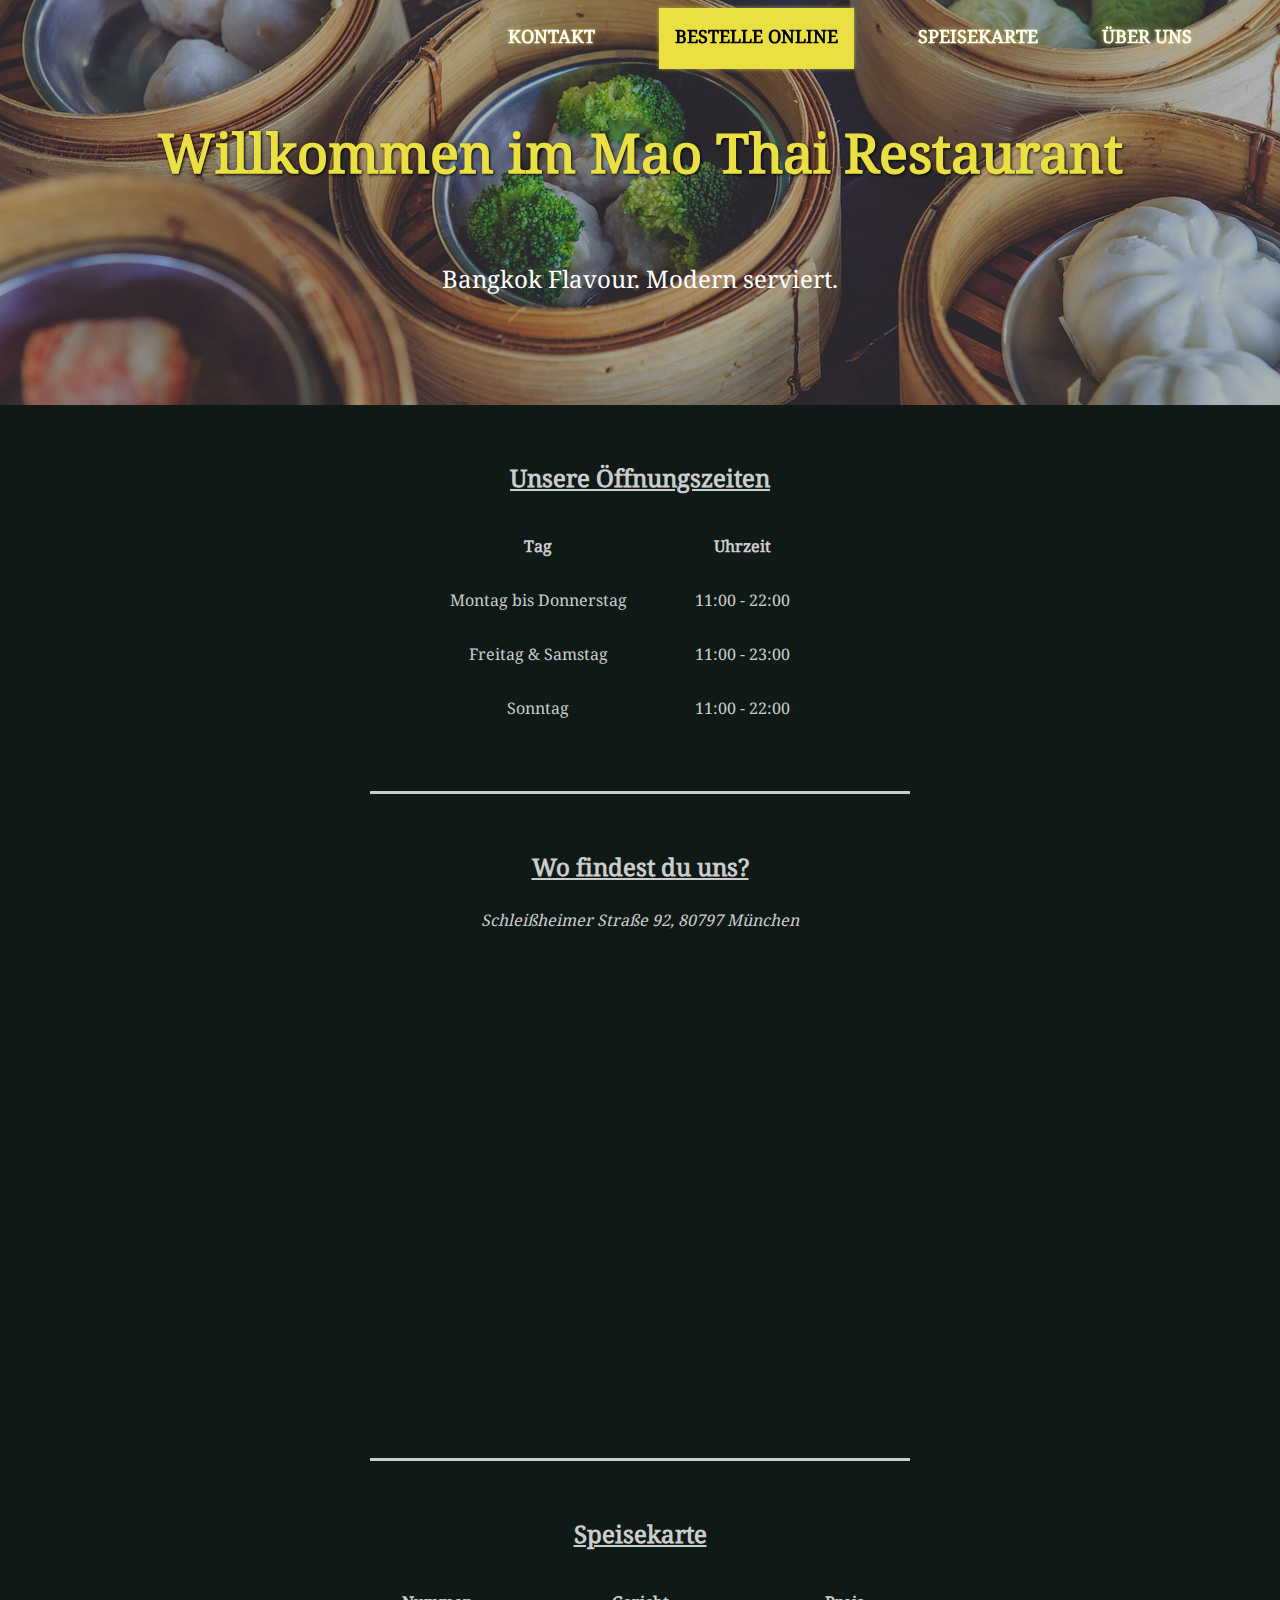
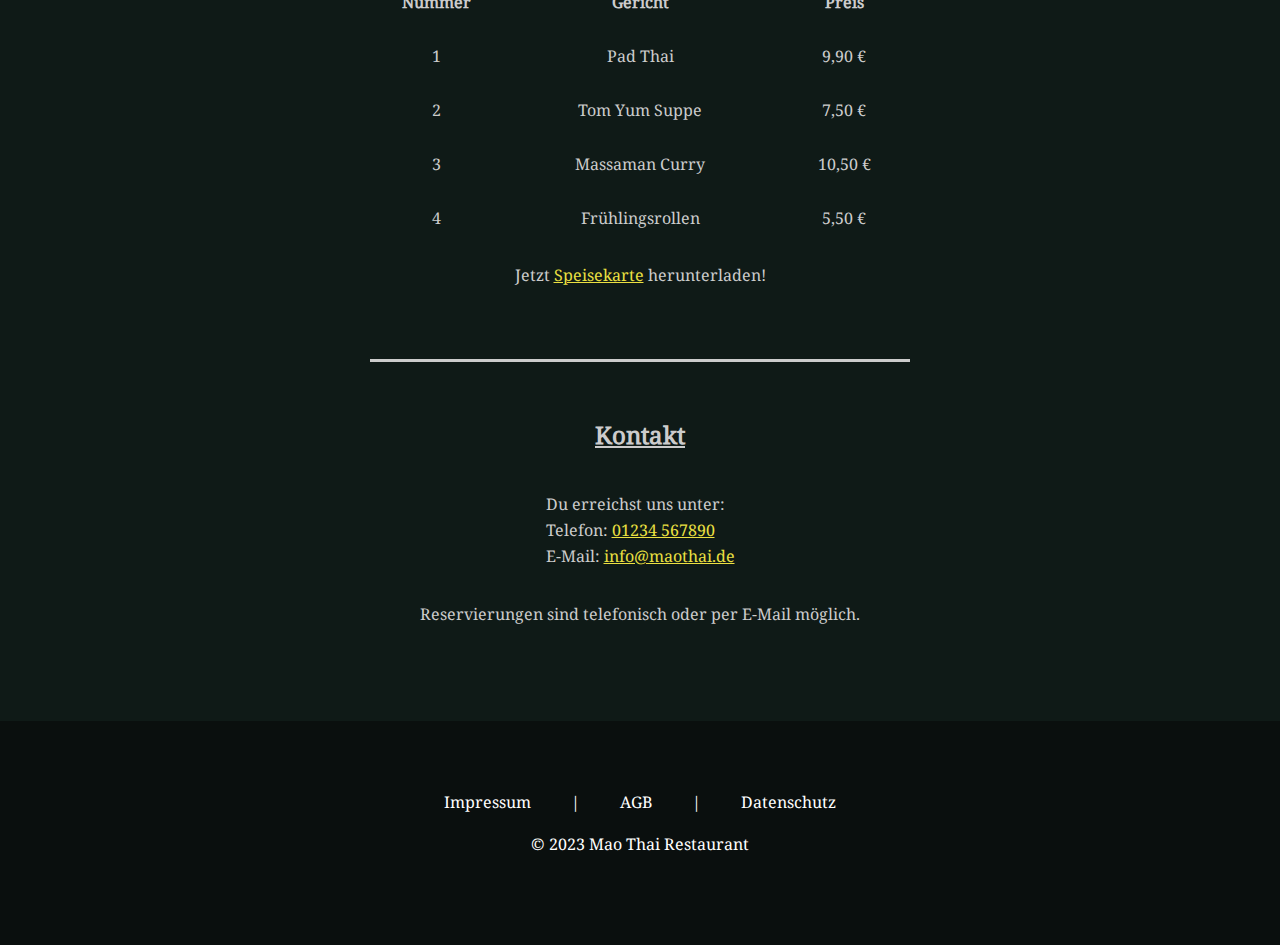
<file: index.html>
<!DOCTYPE html>
<html lang="en">

<head>
    <meta charset="UTF-8">
    <meta name="viewport" content="width=device-width, initial-scale=1.0">
    <title>Mao Thai</title>
    <link rel="stylesheet" href="style.css">
    <link rel="stylesheet" href="fonts/fonts.css">

</head>

<body>
    <header>
        <img class="atf_img" src="./assets/img/aot.jpg" alt="Bild eines Thai-Gerichts">

        <nav>
            <a href="#contact">KONTAKT</a>
            <a id="order_btn">BESTELLE ONLINE</a>
            <a href="#menu">SPEISEKARTE</a>
            <a href="#about">ÜBER UNS</a>
        </nav>

        <div class="header_headline">
            <h1>Willkommen im Mao Thai Restaurant</h1>
            <p>Bangkok Flavour. Modern serviert.</p>
        </div>


    </header>
    <main class="pd100">
        <section>
            <h2>Unsere Öffnungszeiten</h2>
            <table>
                <tr>
                    <th>Tag</th>
                    <th>Uhrzeit</th>
                </tr>
                <tr>
                    <td>Montag bis Donnerstag</td>
                    <td>11:00 - 22:00</td>
                </tr>

                <tr>
                    <td>Freitag & Samstag</td>
                    <td>11:00 - 23:00</td>
                </tr>
                <tr>
                    <td>Sonntag</td>
                    <td>11:00 - 22:00</td>
                </tr>
            </table>
        </section>
        <section>
            <h2>Wo findest du uns?</h2>
            <address>Schleißheimer Straße 92, 80797 München</address>
            <iframe
                src="https://www.google.com/maps/embed?pb=!1m18!1m12!1m3!1d2661.667798389423!2d11.5618303!3d48.155209400000004!2m3!1f0!2f0!3f0!3m2!1i1024!2i768!4f13.1!3m3!1m2!1s0x479e75e0b46975d1%3A0xe199f209a3a77f04!2sMao!5e0!3m2!1sen!2sde!4v1754947079253!5m2!1sen!2sde"
                class="googlemaps" style="border:0;" allowfullscreen="" loading="lazy"
                referrerpolicy="no-referrer-when-downgrade"></iframe>
        </section>
        <section>
            <h2 id="menu">Speisekarte</h2>
            <table>
                <tr>
                    <th>Nummer</th>
                    <th>Gericht</th>
                    <th>Preis</th>
                </tr>
                <tr>
                    <td>1</td>
                    <td>Pad Thai</td>
                    <td>9,90 €</td>
                </tr>
                <tr>
                    <td>2</td>
                    <td>Tom Yum Suppe</td>
                    <td>7,50 €</td>
                </tr>
                <tr>
                    <td>3</td>
                    <td>Massaman Curry</td>
                    <td>10,50 €</td>
                </tr>
                <tr>
                    <td>4</td>
                    <td>Frühlingsrollen</td>
                    <td>5,50 €</td>
                </tr>
            </table>
            <p>Jetzt <a class="contact_element" href="./assets/downloads/menu.pdf" target="_blank">Speisekarte</a> herunterladen!</p>
        </section>
        <section class="contact_section">
            <h2 id="contact">Kontakt</h2>
            <p>Du erreichst uns unter: <br>
                Telefon: <a class="contact_element" href="tel:01234567890">01234 567890</a> <br>
                E-Mail: <a class="contact_element" href="mailto:info@maothai.de">info@maothai.de</a></p>
            <p>Reservierungen sind telefonisch oder per E-Mail möglich.</p>
        </section>
    </main>
    <footer>
        <nav>
            <a href="impressum.html">Impressum</a> |
            <a href="agb.html">AGB</a> |
            <a href="datenschutz.html">Datenschutz</a>
        </nav>
        <p>&copy; 2023 Mao Thai Restaurant</p>
    </footer>
</body>

</html>
</file>
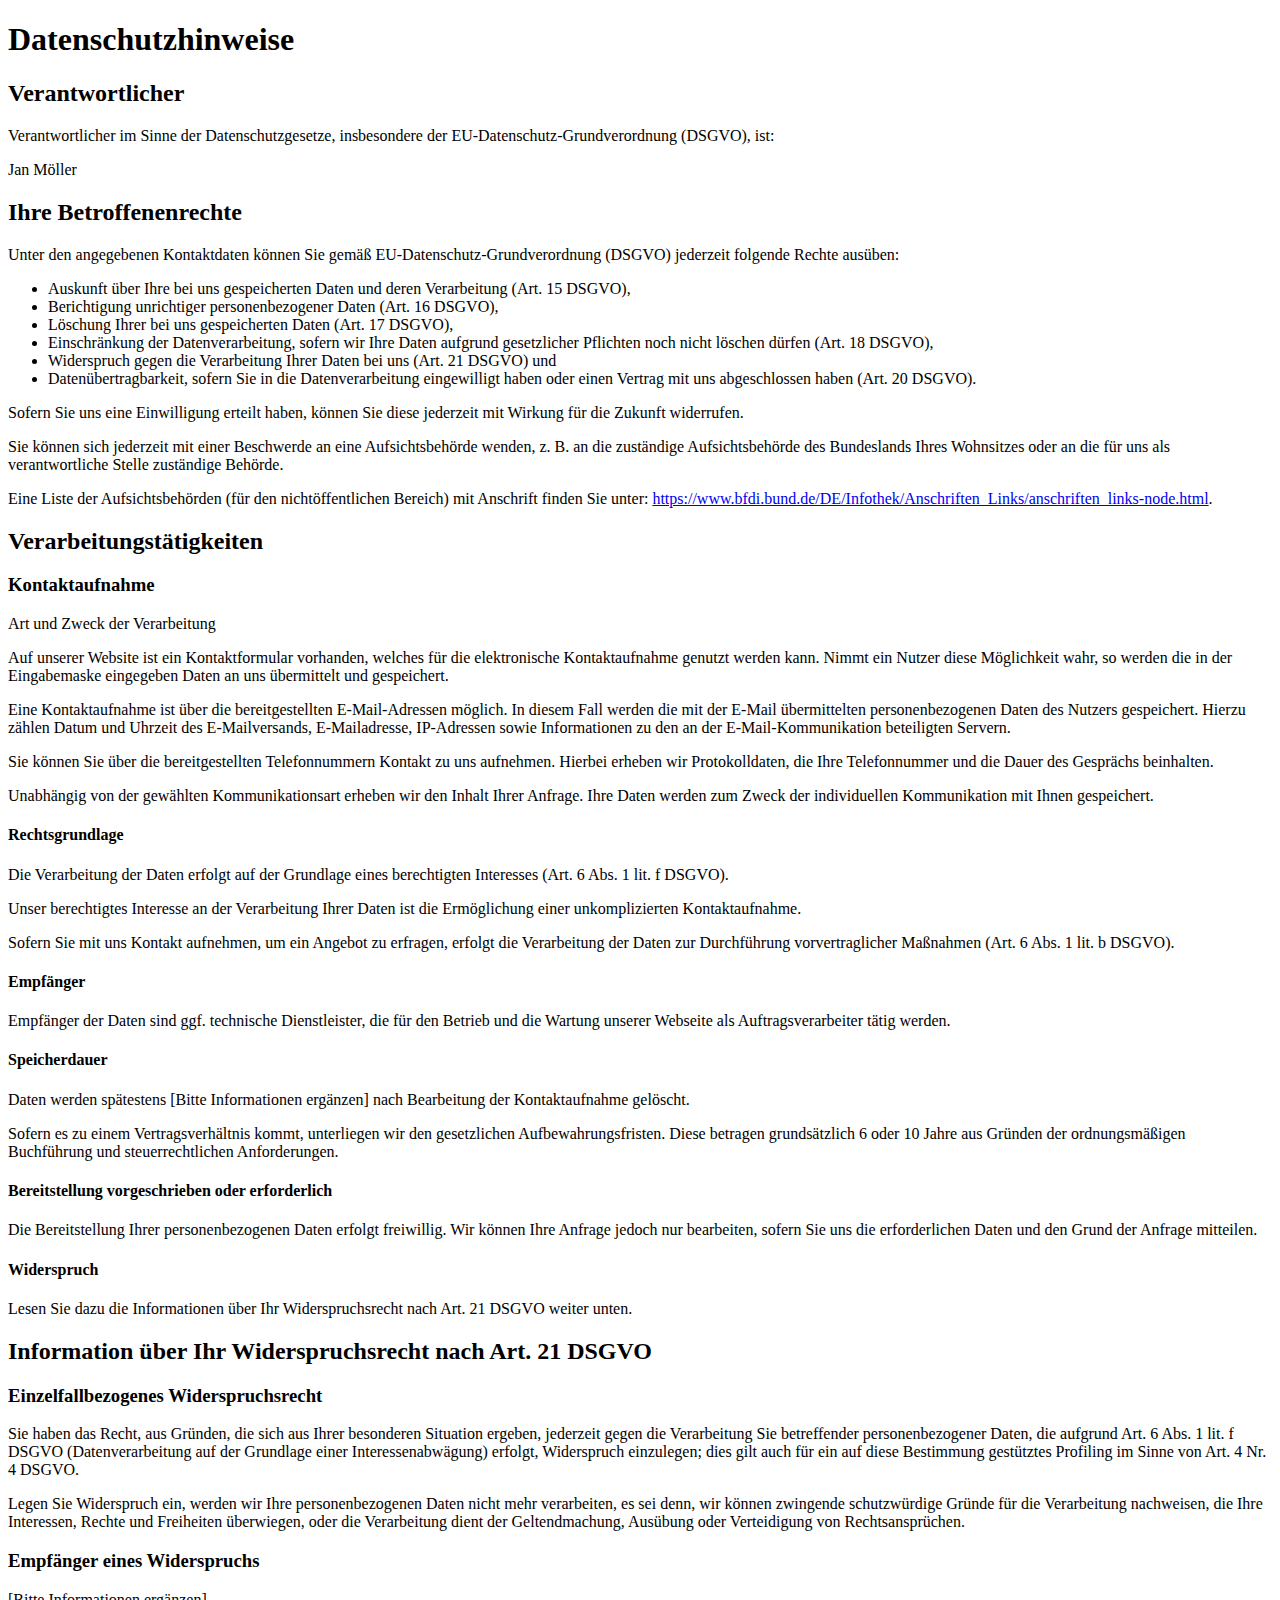
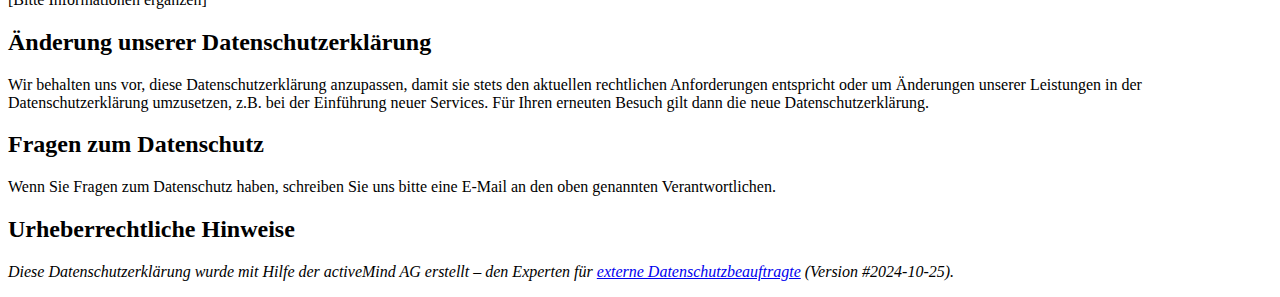
<file: datenschutz.html>
<!DOCTYPE html>
<html lang="en">

<head>
    <meta charset="UTF-8">
    <meta name="viewport" content="width=device-width, initial-scale=1.0">
    <title>Datenschutzerklärung</title>
</head>

<body>
    <div id='generator_results'>
        <div id='generator_results_content'>
            <h1>Datenschutzhinweise</h1>
            <h2>Verantwortlicher</h2>
            <p>Verantwortlicher im Sinne der Datenschutzgesetze, insbesondere der EU-Datenschutz-Grundverordnung
                (DSGVO), ist:</p>
            <p class='generator_user_input'>Jan Möller</p>
            <h2>Ihre Betroffenenrechte</h2>
            <p>Unter den angegebenen Kontaktdaten können Sie gemäß EU-Datenschutz-Grundverordnung (DSGVO) jederzeit
                folgende Rechte ausüben:</p>
            <ul>
                <li>Auskunft über Ihre bei uns gespeicherten Daten und deren Verarbeitung (Art. 15 DSGVO),</li>
                <li>Berichtigung unrichtiger personenbezogener Daten (Art. 16 DSGVO),</li>
                <li>Löschung Ihrer bei uns gespeicherten Daten (Art. 17 DSGVO),</li>
                <li>Einschränkung der Datenverarbeitung, sofern wir Ihre Daten aufgrund gesetzlicher Pflichten noch
                    nicht löschen dürfen (Art. 18 DSGVO),</li>
                <li>Widerspruch gegen die Verarbeitung Ihrer Daten bei uns (Art. 21 DSGVO) und</li>
                <li>Datenübertragbarkeit, sofern Sie in die Datenverarbeitung eingewilligt haben oder einen Vertrag mit
                    uns abgeschlossen haben (Art. 20 DSGVO).</li>
            </ul>
            <p>Sofern Sie uns eine Einwilligung erteilt haben, können Sie diese jederzeit mit Wirkung für die Zukunft
                widerrufen.</p>
            <p>Sie können sich jederzeit mit einer Beschwerde an eine Aufsichtsbehörde wenden, z. B. an die zuständige
                Aufsichtsbehörde des Bundeslands Ihres Wohnsitzes oder an die für uns als verantwortliche Stelle
                zuständige Behörde.</p>
            <p>Eine Liste der Aufsichtsbehörden (für den nichtöffentlichen Bereich) mit Anschrift finden Sie unter: <a
                    href="https://www.bfdi.bund.de/DE/Infothek/Anschriften_Links/anschriften_links-node.html">https://www.bfdi.bund.de/DE/Infothek/Anschriften_Links/anschriften_links-node.html</a>.
            </p>
            <h2>Verarbeitungstätigkeiten</h2>
            <h3>Kontaktaufnahme</h3>
            <p>Art und Zweck der Verarbeitung</p>
            <p>Auf unserer Website ist ein Kontaktformular vorhanden, welches für die elektronische Kontaktaufnahme
                genutzt werden kann. Nimmt ein Nutzer diese Möglichkeit wahr, so werden die in der Eingabemaske
                eingegeben Daten an uns übermittelt und gespeichert.</p>
            <p>Eine Kontaktaufnahme ist über die bereitgestellten E-Mail-Adressen möglich. In diesem Fall werden die mit
                der E-Mail übermittelten personenbezogenen Daten des Nutzers gespeichert. Hierzu zählen Datum und
                Uhrzeit des E-Mailversands, E-Mailadresse, IP-Adressen sowie Informationen zu den an der
                E-Mail-Kommunikation beteiligten Servern.</p>
            <p>Sie können Sie über die bereitgestellten Telefonnummern Kontakt zu uns aufnehmen. Hierbei erheben wir
                Protokolldaten, die Ihre Telefonnummer und die Dauer des Gesprächs beinhalten.</p>
            <p>Unabhängig von der gewählten Kommunikationsart erheben wir den Inhalt Ihrer Anfrage. Ihre Daten werden
                zum Zweck der individuellen Kommunikation mit Ihnen gespeichert.</p>
            <h4>Rechtsgrundlage</h4>
            <p>Die Verarbeitung der Daten erfolgt auf der Grundlage eines berechtigten Interesses (Art. 6 Abs. 1 lit. f
                DSGVO).</p>
            <p>Unser berechtigtes Interesse an der Verarbeitung Ihrer Daten ist die Ermöglichung einer unkomplizierten
                Kontaktaufnahme.</p>
            <p>Sofern Sie mit uns Kontakt aufnehmen, um ein Angebot zu erfragen, erfolgt die Verarbeitung der Daten zur
                Durchführung vorvertraglicher Maßnahmen (Art. 6 Abs. 1 lit. b DSGVO).</p>
            <h4>Empfänger</h4>
            <p>Empfänger der Daten sind ggf. technische Dienstleister, die für den Betrieb und die Wartung unserer
                Webseite als Auftragsverarbeiter tätig werden.</p>
            <h4>Speicherdauer</h4>
            <p>Daten werden spätestens [Bitte Informationen ergänzen] nach Bearbeitung der Kontaktaufnahme gelöscht.</p>
            <p>Sofern es zu einem Vertragsverhältnis kommt, unterliegen wir den gesetzlichen Aufbewahrungsfristen. Diese
                betragen grundsätzlich 6 oder 10 Jahre aus Gründen der ordnungsmäßigen Buchführung und steuerrechtlichen
                Anforderungen.</p>
            <h4>Bereitstellung vorgeschrieben oder erforderlich</h4>
            <p>Die Bereitstellung Ihrer personenbezogenen Daten erfolgt freiwillig. Wir können Ihre Anfrage jedoch nur
                bearbeiten, sofern Sie uns die erforderlichen Daten und den Grund der Anfrage mitteilen.</p>
            <h4>Widerspruch</h4>
            <p>Lesen Sie dazu die Informationen über Ihr Widerspruchsrecht nach Art. 21 DSGVO weiter unten.</p>
            <h2>Information über Ihr Widerspruchsrecht nach Art. 21 DSGVO</h2>
            <h3>Einzelfallbezogenes Widerspruchsrecht</h3>
            <p>Sie haben das Recht, aus Gründen, die sich aus Ihrer besonderen Situation ergeben, jederzeit gegen die
                Verarbeitung Sie betreffender personenbezogener Daten, die aufgrund Art. 6 Abs. 1 lit. f DSGVO
                (Datenverarbeitung auf der Grundlage einer Interessenabwägung) erfolgt, Widerspruch einzulegen; dies
                gilt auch für ein auf diese Bestimmung gestütztes Profiling im Sinne von Art. 4 Nr. 4 DSGVO.</p>
            <p>Legen Sie Widerspruch ein, werden wir Ihre personenbezogenen Daten nicht mehr verarbeiten, es sei denn,
                wir können zwingende schutzwürdige Gründe für die Verarbeitung nachweisen, die Ihre Interessen, Rechte
                und Freiheiten überwiegen, oder die Verarbeitung dient der Geltendmachung, Ausübung oder Verteidigung
                von Rechtsansprüchen.</p>
            <h3>Empfänger eines Widerspruchs</h3>
            <p class='generator_user_input'>[Bitte Informationen ergänzen]</p>
            <h2>Änderung unserer Datenschutzerklärung</h2>
            <p>Wir behalten uns vor, diese Datenschutzerklärung anzupassen, damit sie stets den aktuellen rechtlichen
                Anforderungen entspricht oder um Änderungen unserer Leistungen in der Datenschutzerklärung umzusetzen,
                z.B. bei der Einführung neuer Services. Für Ihren erneuten Besuch gilt dann die neue
                Datenschutzerklärung.</p>
            <h2>Fragen zum Datenschutz</h2>
            <p>Wenn Sie Fragen zum Datenschutz haben, schreiben Sie uns bitte eine E-Mail an den oben genannten
                Verantwortlichen.</p>
            <h2>Urheberrechtliche Hinweise</h2>
            <p><em>Diese Datenschutzerklärung wurde mit Hilfe der activeMind AG erstellt – den Experten für <a
                        href="https://www.activemind.de/datenschutz/datenschutzbeauftragter/" target="_blank"
                        rel="noopener dofollow">externe Datenschutzbeauftragte</a> (Version #2024-10-25).</em></p>
        </div>
    </div>
</body>

</html>
</file>
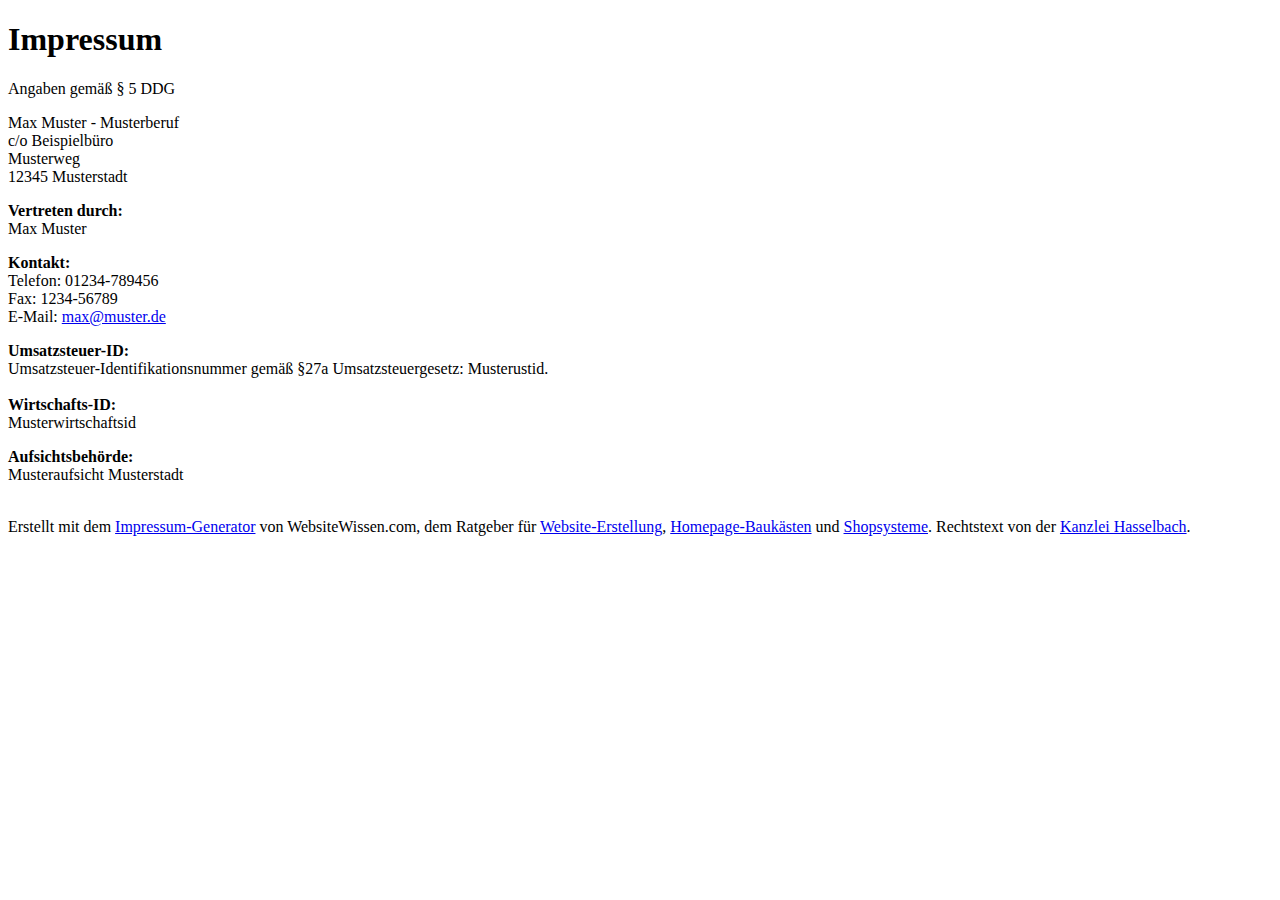
<file: impressum.html>
<!DOCTYPE html>
<html lang="en">

<head>
    <meta charset="UTF-8">
    <meta name="viewport" content="width=device-width, initial-scale=1.0">
    <title>Impressum</title>
</head>

<body>

</body>

</html>
<h1>Impressum</h1>
<p>Angaben gemäß § 5 DDG</p>
<p>Max Muster - Musterberuf<br>
    c/o Beispielbüro<br>
    Musterweg<br>
    12345 Musterstadt <br>
</p>
<p> <strong>Vertreten durch: </strong><br>
    Max Muster<br>
</p>
<p><strong>Kontakt:</strong> <br>
    Telefon: 01234-789456<br>
    Fax: 1234-56789<br>
    E-Mail: <a href='mailto:max@muster.de'>max@muster.de</a></br></p>
<p><strong>Umsatzsteuer-ID: </strong> <br>
    Umsatzsteuer-Identifikationsnummer gemäß §27a Umsatzsteuergesetz: Musterustid.<br><br>
    <strong>Wirtschafts-ID: </strong><br>
    Musterwirtschaftsid<br>
</p>
<p><strong>Aufsichtsbehörde:</strong><br>
    Musteraufsicht Musterstadt<br></p><br>
Erstellt mit dem <a href="https://impressum-generator.de" rel="dofollow">Impressum-Generator</a> von WebsiteWissen.com,
dem Ratgeber für <a href="https://websitewissen.com/website-erstellen" rel="dofollow">Website-Erstellung</a>, <a
    href="https://websitewissen.com/homepage-baukasten-vergleich" rel="dofollow">Homepage-Baukästen</a> und <a
    href="https://websitewissen.com/shopsysteme-vergleich" rel="dofollow">Shopsysteme</a>. Rechtstext von der <a
    href="https://www.kanzlei-hasselbach.de/" rel="dofollow">Kanzlei Hasselbach</a>.

</html>
</file>
<file: style.css>
html {
    scroll-behavior: smooth;
}

body {
    margin: 0;
    font-family: 'Noto Serif Thai';
}

header {
    height: 45vh;
}

header nav {
    position: absolute;
    right: 88px;
    top: 24px;
    z-index: 2;
    color: white;
}

header nav a {
    text-decoration: none;
    color: white;
    margin-left: 60px;
    font-size: 18px;
    font-weight: bold;
    filter: drop-shadow(0 0 2px rgba(235, 224, 65, 0.6));
}

header nav a:hover {
    text-decoration: underline;
    color: #ebe041;
}

h2 {
    margin-block-start: 0;
    text-decoration: underline;
}

.atf_img {
    width: 100%;
    height: 45vh;
    object-fit: cover;
}

.header_headline {
    position: absolute;
    background-color: rgba(0, 0, 0, 0.3);
    top: 0;
    left: 0;
    right: 0;
    color: white;
    height: 45vh;
    display: flex;
    flex-direction: column;
    justify-content: center;
    align-items: center;

}

.header_headline h1 {
    font-size: 54px;
    color: #ebe041;
    text-shadow: 1px 1px 3px rgba(0, 0, 0, 1);


}

.header_headline p {
    font-size: 24px;
}

main {
    color: #cccccc;
    background-color: #0f1a17;
}

section {
    position: relative;
    display: flex;
    flex-direction: column;
    padding-top: 56px;
    padding-bottom: 56px;
    align-items: center;


}

section::after {
    content: "";
    position: absolute;
    bottom: 0;
    width: 50%;
    border-bottom: 3px solid;
}

.contact_section::after {
    border: none;
}

td,
th {
    width: 200px;
    height: 50px;
    text-align: center;

}

.pd100 {
    padding: 0 100px 20px 100px;
}

.googlemaps {
    width: 90%;
    height: 450px;
    filter: brightness(90%);
    border-radius: 50px;
}

footer {
    background-color: #0a0f0e;
    color: white;
    padding: 70px;
    display: flex;
    flex-direction: column;
    justify-content: space-between;
}

footer a {
    text-decoration: none;
    color: white;
    cursor: pointer;
    margin: 0 40px 0 40px;
}

footer p {
    display: flex;
    justify-content: center;
    align-items: center
}

footer a:hover {
    text-decoration: underline;
    color: #ebe041;
}

footer nav {
    display: flex;
    justify-content: center;
}

address {
    padding-bottom: 20px;
}

#order_btn {
    color: black;
    background-color: #ebe041;
    padding: 16px;
    filter: drop-shadow(0 0 2px rgba(235, 224, 65, 0.6));
    cursor: pointer;
    
}

#order_btn:hover {
    background-color: #d4c63c;
    text-decoration: none;
}

.contact_element {
    color: #ebe041;
    text-decoration: underline;
}

.contact_element:hover {
    color:#d4c63c;
}
</file>
<file: fonts/fonts.css>
/* noto-serif-thai-regular - latin */
@font-face {
  font-display: swap; /* Check https://developer.mozilla.org/en-US/docs/Web/CSS/@font-face/font-display for other options. */
  font-family: 'Noto Serif Thai';
  font-style: normal;
  font-weight: 400;
  src: url('../fonts/noto-serif-thai-v27-latin-regular.woff2') format('woff2'); /* Chrome 36+, Opera 23+, Firefox 39+, Safari 12+, iOS 10+ */
}
</file>
